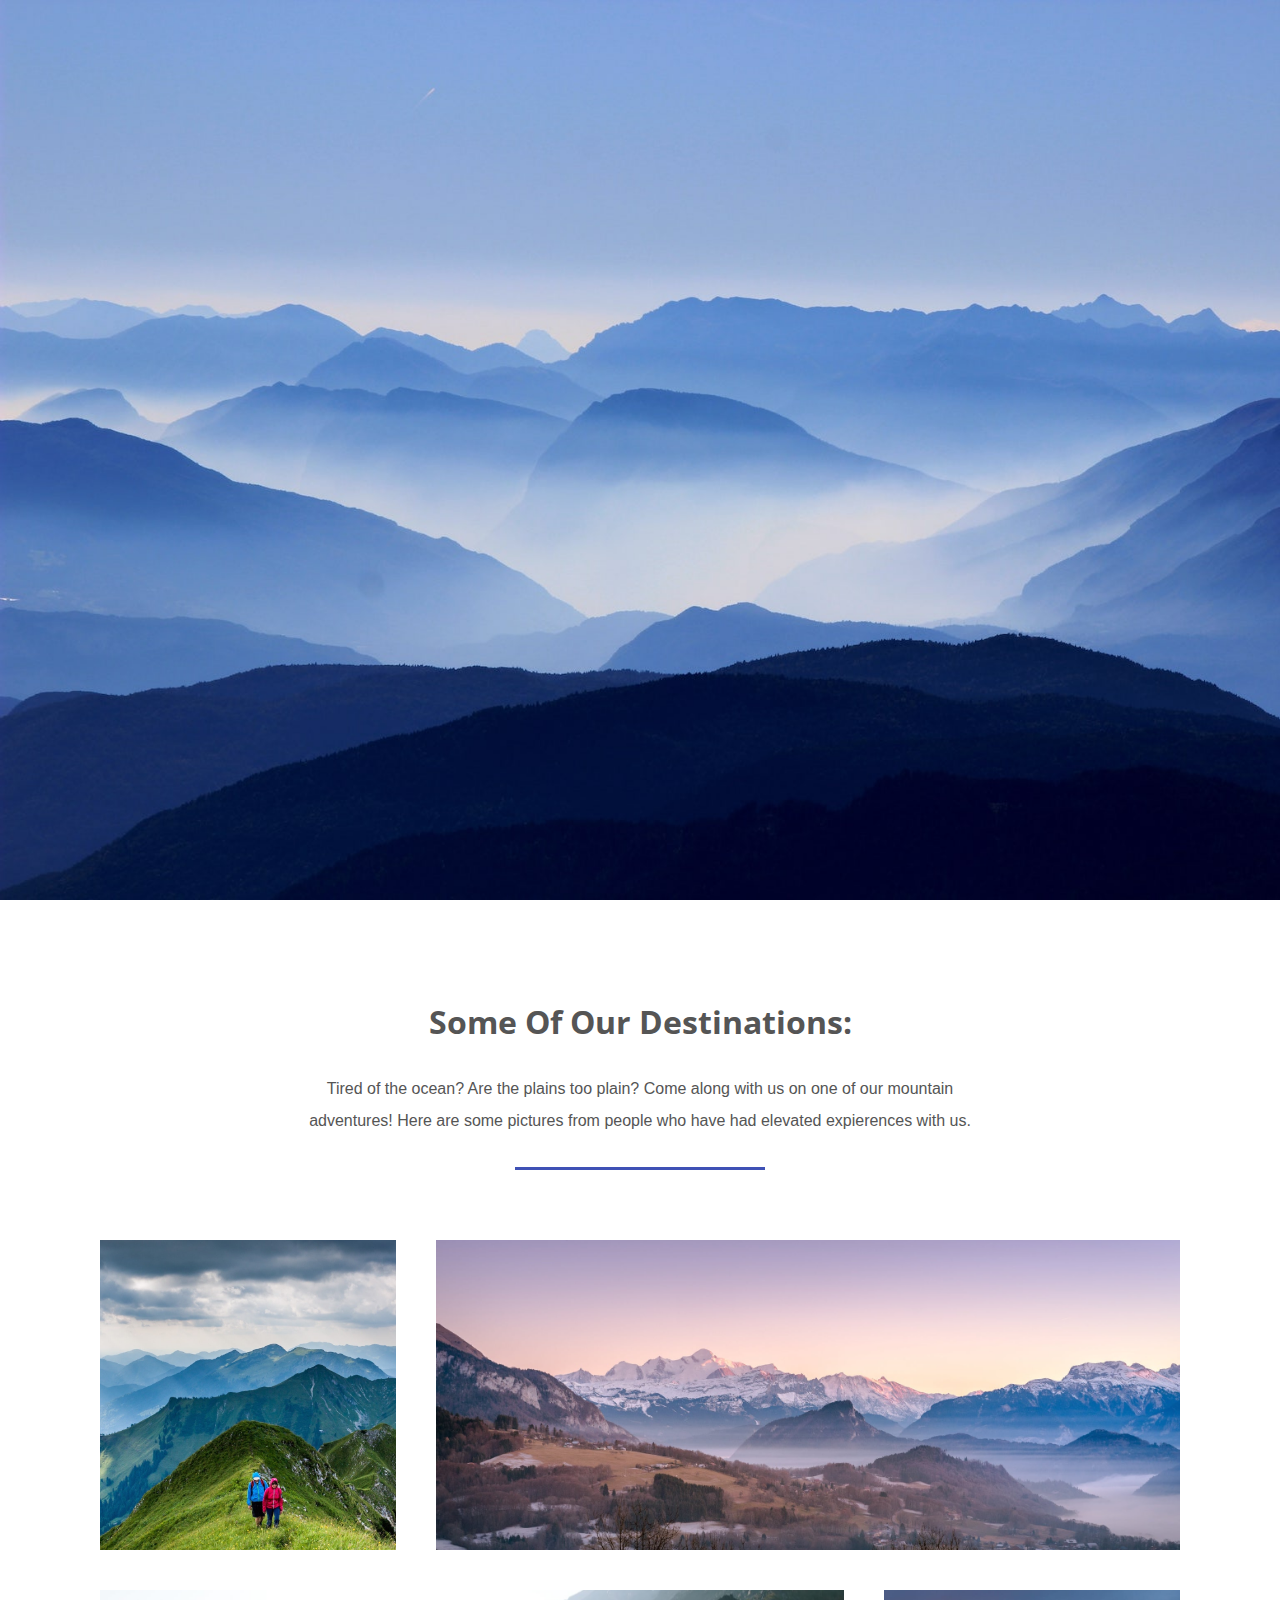
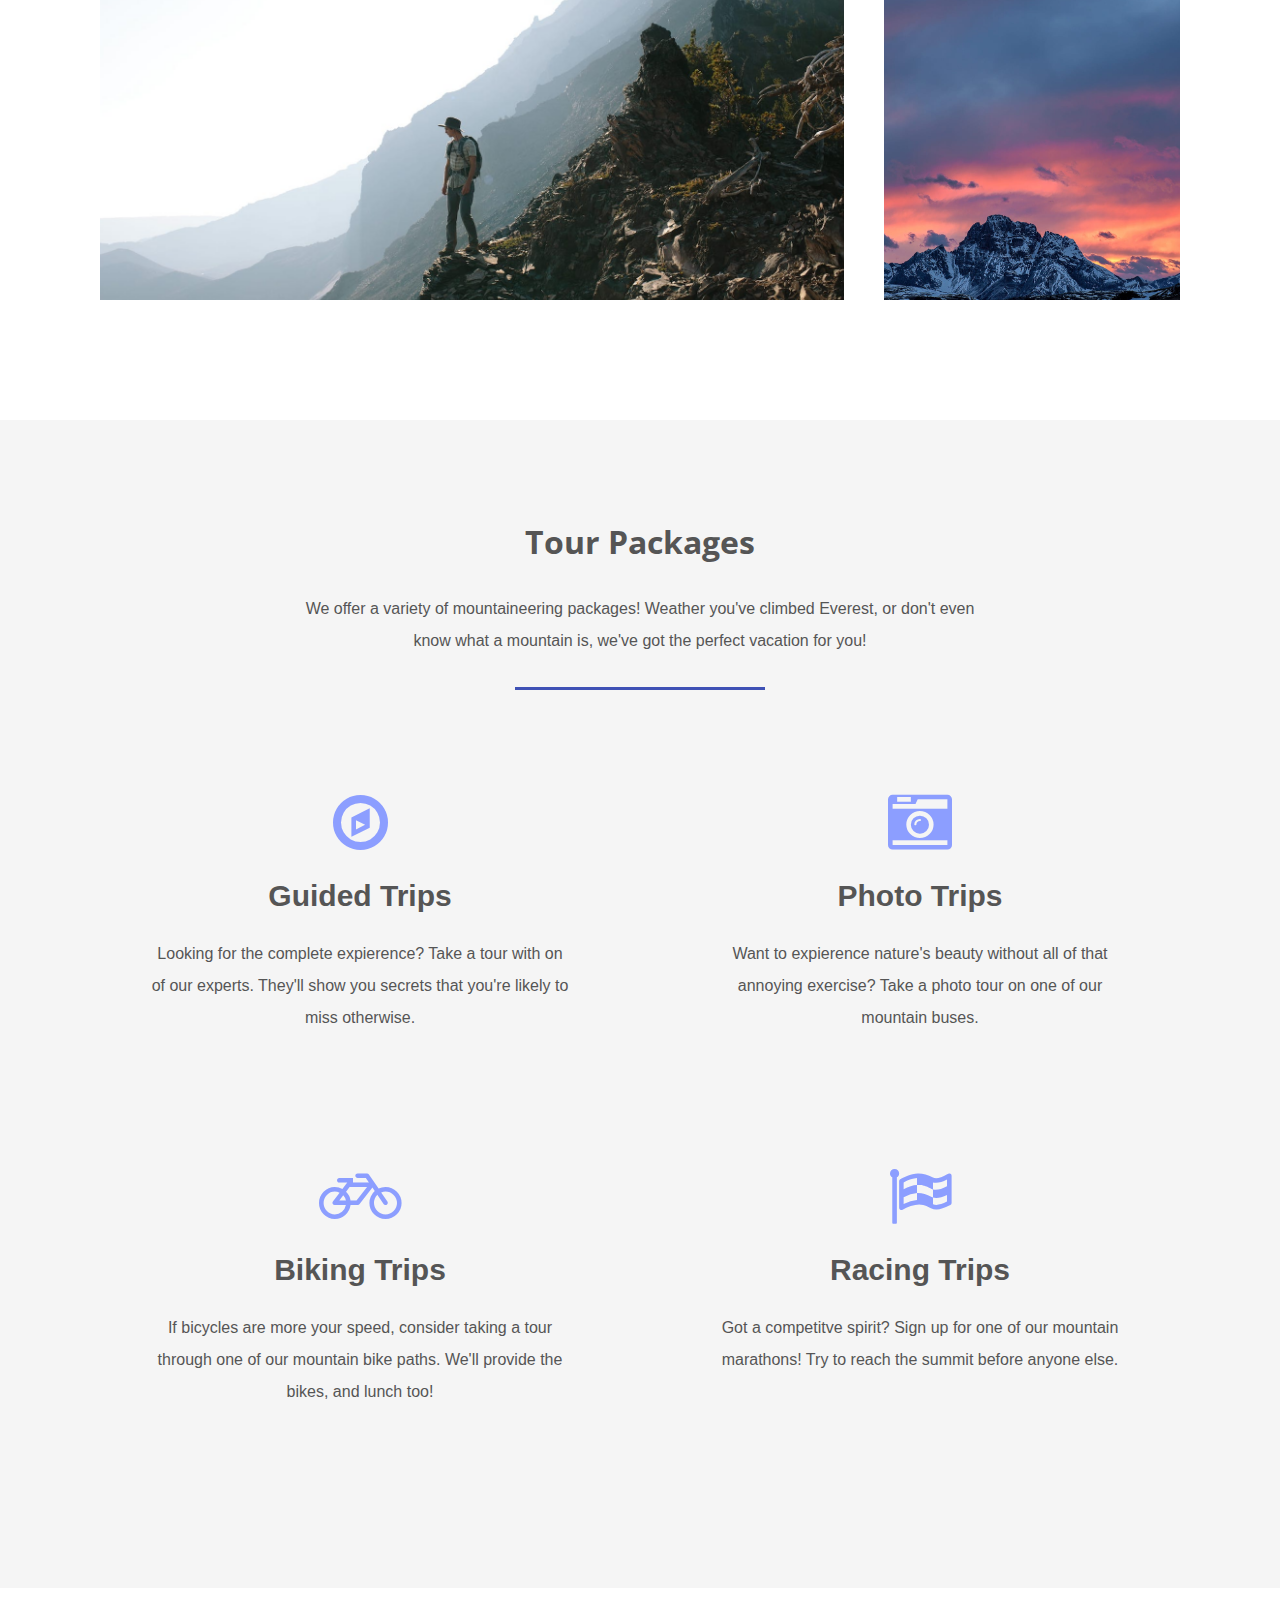
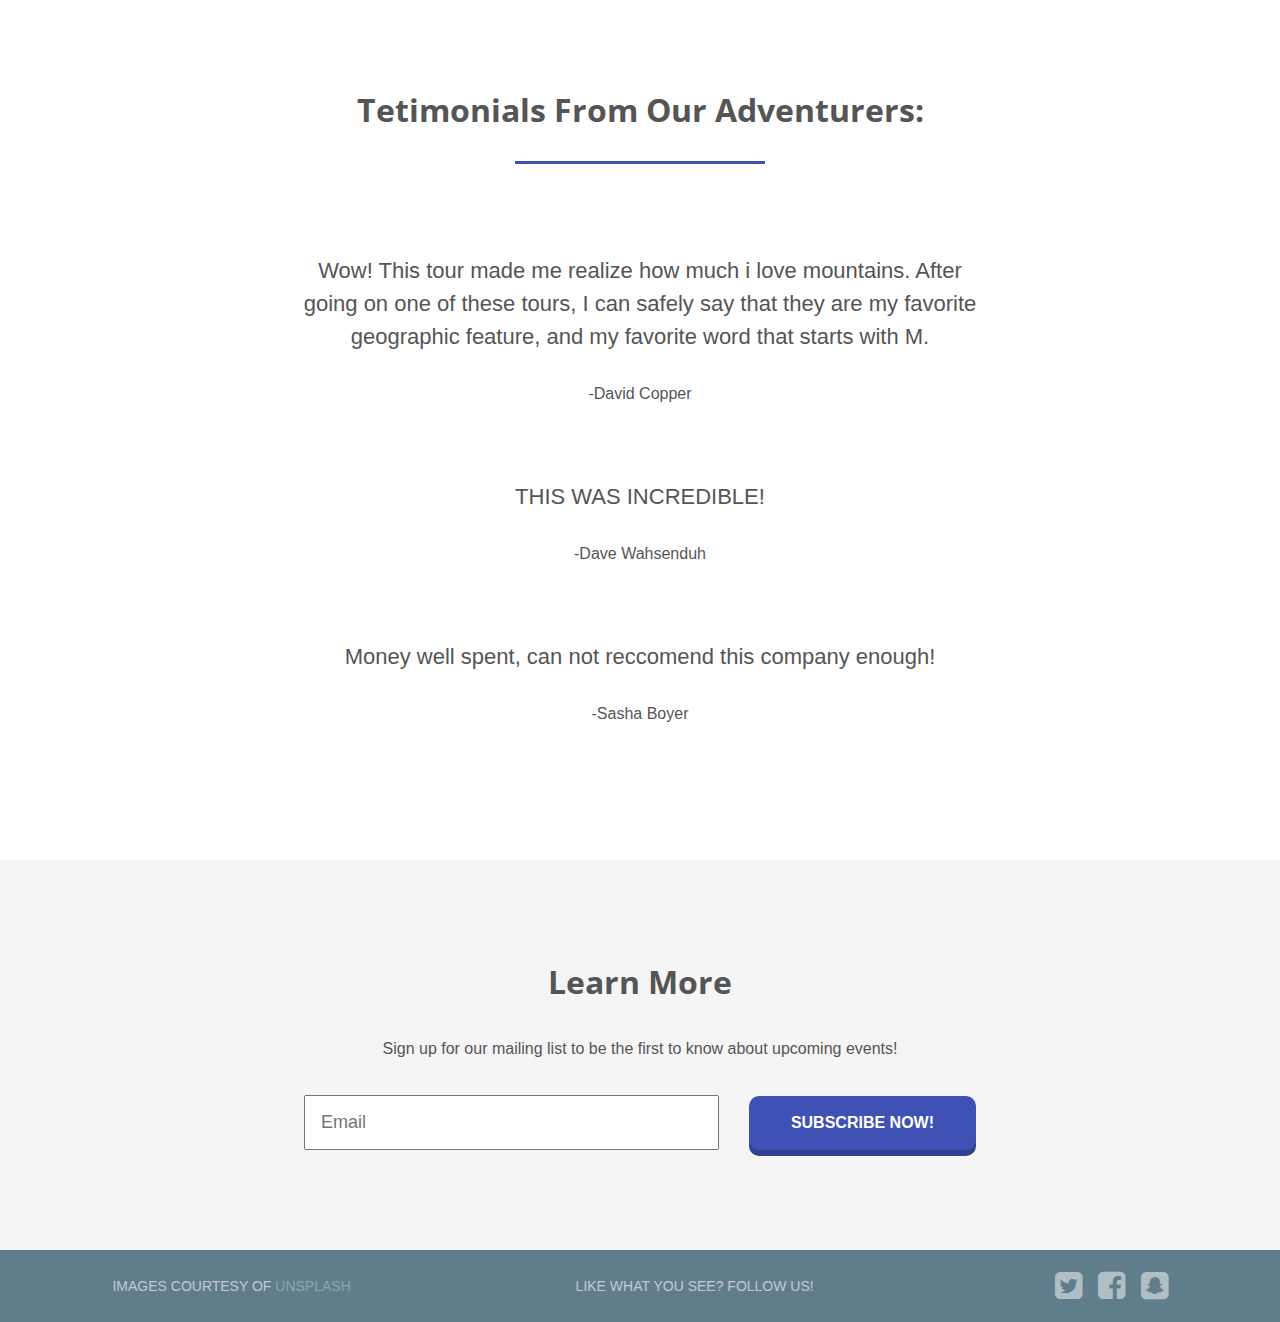
<file: index.html>
<!DOCTYPE html>
<html>
<head>
  <meta charset="utf-8">
  <meta name="viewport" content="width=device-width, intial-scale=1">
  <title>Mountain Travel</title>
  <link rel="stylesheet" href="https://fonts.googleapis.com/css?family=Open+Sans">
  <link rel="stylesheet" href="https://fonts.googleapis.com/css?family=Quicksand">
  <link rel="stylesheet" type="text/css" href="assets/css/styles.css">
  <link rel="stylesheet"  href="https://maxcdn.bootstrapcdn.com/font-awesome/4.7.0/css/font-awesome.min.css">
</head>
<body>
  <header>
    <h2><a href="#">Mountain Travel</a></h2>
    <nav>
      <li><a href="#">Tours</a></li>
      <li><a href="#">About</a></li>
      <li><a href="#">Contact</a></li>
    </nav>
  </header>

  <section class="hero">
    <div class="background-image" style="background-image: url(assets/img/main.jpg);"></div>
    <div class="hero-content-area">
      <h1>Mountain Travel</h1>
      <h3>Unmissable Adventure Tours Around The World</h3>
      <a href="#" class="btn">Contact Us Now!</a>
    </div>
  </section>


  <section class="destinations">
    <h3 class="title"> Some of our destinations:</h3>
    <p>Tired of the ocean? Are the plains too plain? Come along with us on one of our mountain adventures! Here are some pictures from people who have had elevated expierences with us.</p>
    <hr>
    <ul class="grid">
      <li class="small" style="background-image: url(assets/img/mountain1.jpg);"></li>
      <li class="large" style="background-image: url(assets/img/mountain2.jpg);"></li>
      <li class="large" style="background-image: url(assets/img/mountain3.jpg);"></li>
      <li class="small" style="background-image: url(assets/img/mountain4.jpg);"></li>
    </ul>
  </section>

  <section class="packages">
    <h3 class="title">Tour Packages</h3>
    <p>We offer a variety of mountaineering packages! Weather you've climbed Everest, or don't even know what a mountain is, we've got the perfect vacation for you!</p>
    <hr>

    <ul class="grid">
      <li>
        <i class="fa fa-compass fa-4x"></i>
        <h4>Guided Trips</h4>
        <p>Looking for the complete expierence? Take a tour with on of our experts. They'll show you secrets that you're likely to miss otherwise.</p>
      </li>
      <li>
        <i class="fa fa-camera-retro fa-4x"></i>
        <h4>Photo Trips</h4>
        <p>Want to expierence nature's beauty without all of that annoying exercise? Take a photo tour on one of our mountain buses.</p>
      </li>
      <li>
        <i class="fa fa-bicycle fa-4x"></i>
        <h4>Biking Trips</h4>
        <p>If bicycles are more your speed, consider taking a tour through one of our mountain bike paths. We'll provide the bikes, and lunch too!</p>
      </li>
      <li>
        <i class="fa fa-flag-checkered fa-4x"></i>
        <h4>Racing Trips</h4>
        <p>Got a competitve spirit? Sign up for one of our mountain marathons! Try to reach the summit before anyone else.</p>
      </li>
    </ul>
 </section>


 <section class="testimonials">
   <h3 class="title">Tetimonials from our adventurers:</h3>
   <hr>
   <p class="quote"> Wow! This tour made me realize how much i love mountains. After going on one of these tours, I can safely say that they are my favorite geographic feature, and my favorite word that starts with M.</p>
   <p class="author">-David Copper</p>
   <p class="quote">THIS WAS INCREDIBLE!</p>
   <p class="author">-Dave Wahsenduh</p>
   <p class="quote">Money well spent, can not reccomend this company enough!</p>
   <p class="author">-Sasha Boyer</p>
  </section>

  <section class="contact">
    <h3 class="title">Learn More</h3>
    <p>Sign up for our mailing list to be the first to know about upcoming events!</p>
    <form>
      <input type="email" placeholder="Email">
    <a href="#" class="btn">Subscribe Now!</a>
    </form>
  </section>


<footer>
  <p>Images courtesy of <a href="www.unsplash.com">Unsplash</a></p>
  <p>Like what you see? Follow us!</p>
  <ul>
    <li><a href="#"><i class="fa fa-twitter-square fa-2x"></i></a></li>
    <li><a href="#"><i class="fa fa-facebook-square fa-2x"></i></a></li>
    <li><a href="#"><i class="fa fa-snapchat-square fa-2x"></i></a></li>
  </ul>
</footer>



</body>
</html>
</file>
<file: assets/css/styles.css>
/*General Styles*/

* {
	margin: 0;
	padding: 0;
	box-sizing: border-box;
}

html {
	font: normal 16px sans-serif;
	color: #555;
}

ul,
nav {
	list-style: none;
}

a {
	text-decoration: none;
	opacity: 0.5;
	color: #fff;
}

a:hover {
	opacity: 1;
}

a.btn {
	border-radius: 10px;
	text-transform: uppercase;
	font-weight: bold;
	text-align: center;
	background-color: #3f51b5;
	opacity: 1;
	box-shadow: 0 6px 0 #314090;
	position: relative;
}

a.btn:hover {
	top: 2px;
	box-shadow: 0 4px  0 #314090;
	cursor: pointer;
}

a.btn:active {
	top: 6px;
	box-shadow: none;
	cursor: pointer;
}

section {
	display: flex;
	flex-direction: column;
	align-items: center;
	padding: 100px 80px;
}

section:not(.hero):nth-child(even) {
	background-color: #f5f5f5
}

.grid {
	width: 100%;
	display: flex;
	flex-wrap: wrap;
	justify-content: center;
}

hr {
	width: 250px;
	height: 3px;
	background-color: #3f51b5;
	border: 0;
	margin-bottom: 50px;
}

section h3.title {
	text-transform: capitalize;
	font: bold 32px "Open sans", sans-serif;
	margin-bottom: 30px;
	text-align: center;
}

section p {
	max-width: 720px;
	line-height: 2;
	padding: 0 20px;
	margin-bottom: 30px;
	text-align: center;
}

@media (max-width: 800px){
	section{
		padding: 50px 20px;
	}
}
/* Header Styles*/

header {
	position: absolute;
	width: 100%;
	display: flex;
	justify-content: space-between;
	align-items: center;
	padding: 35px 100px 0;
	animation: 1s fadein 0.5s forwards;
	opacity: 0;
	color: #fff;
}

@keyframes fadein {
	
	100% {
		opacity: 1;
	}
}

header h2 {
	font-family: "Quicksand", sans-serif;
}

header nav {
	display: flex;
	margin-right: -15px;
}

header nav li {
	margin: 0 15px;
}

@media (max-width: 800px){
	header {
		padding: 20px 50px;
		flex-direction: column;
	}

	header h2 {
		margin-bottom: 15px;
	}
}
/*Hero Styles*/
.hero {
	position: relative;
	justify-content: center;
	text-align: center;
	min-height: 100vh;
	color: white;
}


.hero .background-image {
	position: absolute;
	top: 0;
	left: 0;
	width: 100%;
	height: 100%;
	background-size: cover;
	z-index: -1;
	background-color: #80a3db;
}

.hero h1 {
	font: bold 60px "Open Sans", sans-serif;
	margin-bottom: 15px;
}

.hero h3 {
	font: normal 28px "Open Sans", sans-serif;
	margin-bottom: 40px;
}

.hero a.btn {
	padding: 20px 46px;
}

.hero-content-area {
	opacity: 0;
	margin-top: 100px;
	animation: 1s slidefade 1s forwards;
}

@keyframes slidefade {
	100%{
		opacity: 1;
		margin: 0;
	}
}

@media (max-width: 800px){
	.hero {
		min-height: 600px;
	}

	.hero h1 {
		font-size: 48px;
	}

	.hero h3{
		font-size:24px;
	}

	.hero a.btn {
		padding:15px 40px;
	}
}

/*Destinations sections*/

.destinations .grid li {
	height: 350px;
	padding: 20px;
	background-clip: content-box;
	background-size: cover;
	background-position: center;
}

.destinations .grid li.small {
	flex-basis: 30%;
}

.destinations .grid li.large {
	flex-basis: 70%;
}


@media (max-width: 1100px) {
	.destinations .grid li.small,
	.destinations .grid li.large {
		flex-basis: 50%;
	}
}

@media (max-width: 800px) {
	.destinations .grid li.small,
	.destinations .grid li.large {
		flex-basis: 100%;
	}
}
/*Packages Section*/

.packages .grid li {
	padding: 50px;
	flex-basis: 50%;
	text-align: center;
}

.packages .grid li i {
	color: #8c9eff;
}

.packages .grid li h4 {
	font-size: 30px;
	margin: 25px 0;
}

@media (max-width: 800px) {
	.packages .grid li {
		flex-basis: 100%;
		padding: 20px;
	}
}



/*Testimonials Section*/

.testimonials .quote {
	font-size: 22px;
	font-weight: 300;
	line-height: 1.5;
	margin: 40px 0 25px;
}

@media (max-width: 800px) {
	.testimonials .quote {
		font-size: 18px;
		margin: 15px 0;
	}

	.testimonials .author {
		font-size: 14px;
	}
}
/*Contact Styles*/

.contact form {
	display: flex;
	align-items: center;
	justify-content: center;
	flex-wrap: wrap;
	width: 60%;

}

.contact form .btn {
	padding: 18px 42px;
}

.contact form input {
	padding: 15px;
	margin-right: 30px;
	font-size: 18px;
	color: #555;
	flex: 1;
}

@media (max-width: 1000px) {
	.contact form input {
		flex-basis: 100%;
		margin: 0 0 20px 0;
	}
}


/*Footer Section*/

footer {
	display: flex;
	align-items: center;
	justify-content: space-around;
	background-color: #607d8b;
	color: #fff;
	padding: 20px 0;
}

footer ul {
	display: flex;
}

footer ul li {
	margin-left: 16px;
}

footer p {
	text-transform: uppercase;
	font-size: 14px;
	opacity: 0.6;
	align-self: center;
}

@media (max-width: 1100px) {
	footer {
		flex-direction: column;
	}

	footer p {
		text-align: center;
		margin-bottom: 20px;
	}

	footer ul li {
		margin: 0 8px;
	}
}
</file>
